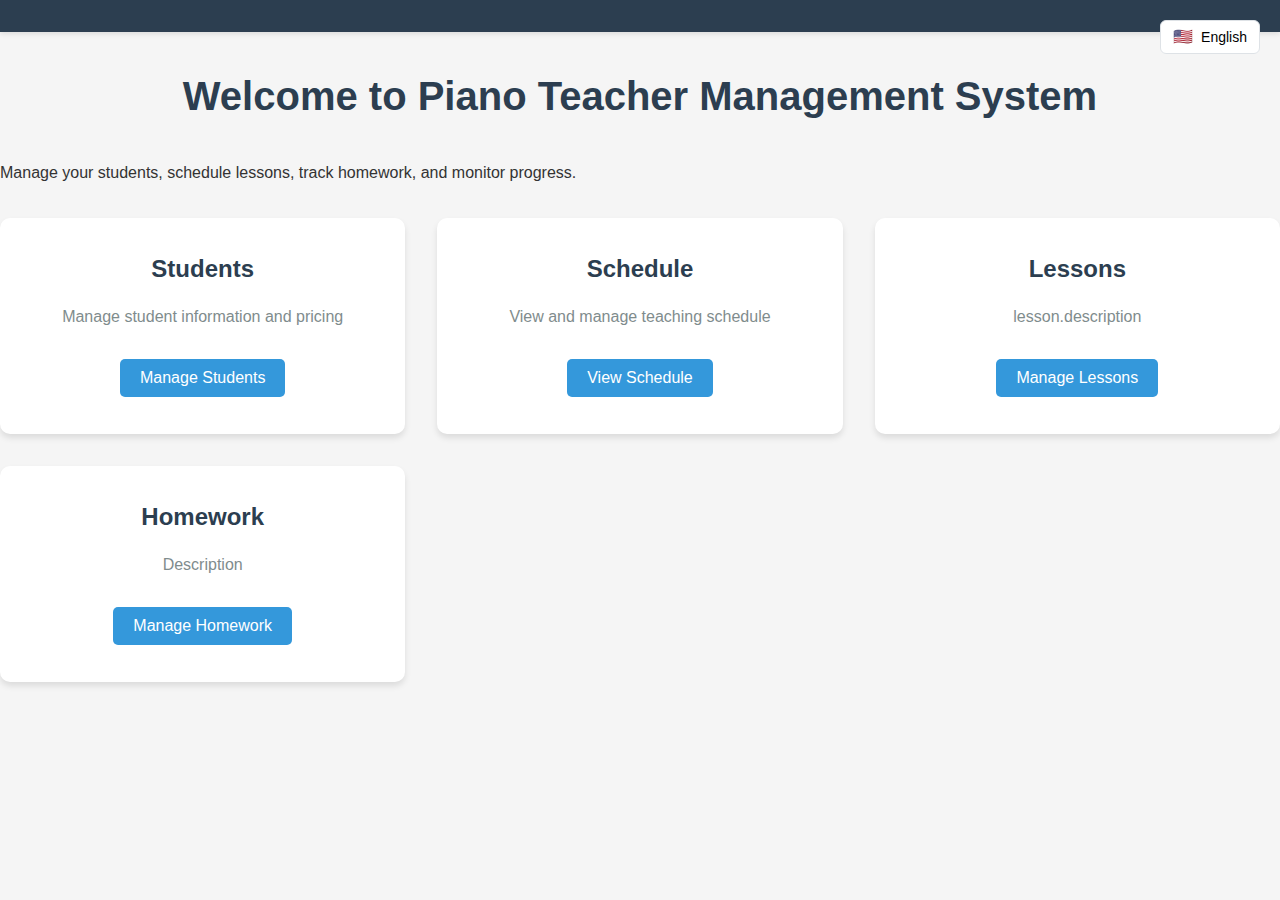
<file: frontend/src/pages/index.html>
<!DOCTYPE html>
<html lang="en">
<head>
    <meta charset="UTF-8">
    <meta name="viewport" content="width=device-width, initial-scale=1.0">
    <title data-i18n="app.title">Piano Teacher Management System</title>
    <link rel="stylesheet" href="../css/main.css">
    <link rel="stylesheet" href="../css/components.css">
    <link rel="stylesheet" href="../css/responsive.css">
    <style>
    /* Language Selector Styles */
    .language-selector {
        position: fixed;
        top: 20px;
        right: 20px;
        z-index: 1000;
    }

    .language-selector .dropdown {
        position: relative;
        display: inline-block;
    }

    .language-selector .dropdown-toggle {
        display: flex;
        align-items: center;
        gap: 8px;
        border: 1px solid #dee2e6;
        background: white;
        padding: 8px 12px;
        border-radius: 6px;
        cursor: pointer;
        transition: all 0.2s ease;
    }

    .language-selector .dropdown-toggle:hover {
        background: #f8f9fa;
        border-color: #adb5bd;
    }

    .language-flag {
        font-size: 16px;
        line-height: 1;
    }

    .language-text {
        font-size: 14px;
        font-weight: 500;
    }

    .language-selector .dropdown-menu {
        display: none;
        position: absolute;
        top: 100%;
        right: 0;
        min-width: 160px;
        border: 1px solid #dee2e6;
        border-radius: 8px;
        box-shadow: 0 4px 12px rgba(0, 0, 0, 0.1);
        background: white;
        margin-top: 4px;
    }

    .language-selector .dropdown-menu.show {
        display: block;
    }

    .language-selector .dropdown-item {
        display: flex;
        align-items: center;
        gap: 10px;
        padding: 10px 16px;
        transition: background-color 0.2s ease;
        cursor: pointer;
        text-decoration: none;
        color: inherit;
    }

    .language-selector .dropdown-item:hover {
        background-color: #f8f9fa;
    }

    .language-selector .dropdown-item.active {
        background-color: #e3f2fd;
        color: #1976d2;
        font-weight: 500;
    }

    .language-name {
        font-size: 14px;
    }
    </style>
</head>
<body>
    <header id="header"></header>
    
    <main>
        <div class="dashboard">
            <h1 data-i18n="app.welcome">Welcome to Piano Teacher Management System</h1>
            <p data-i18n="app.description">Manage your students, schedule lessons, track homework, and monitor progress.</p>
            
            <div class="dashboard-cards">
                <div class="card">
                    <h3 data-i18n="nav.students">Students</h3>
                    <p data-i18n="student.description">Manage student information and pricing</p>
                    <button onclick="location.href='/pages/students.html'" class="btn btn-primary" data-i18n="student.manage">Manage Students</button>
                </div>
                
                <div class="card">
                    <h3 data-i18n="nav.schedule">Schedule</h3>
                    <p data-i18n="schedule.description">View and manage teaching schedule</p>
                    <button onclick="location.href='/pages/schedule.html'" class="btn btn-primary" data-i18n="schedule.view">View Schedule</button>
                </div>
                
                <div class="card">
                    <h3 data-i18n="nav.lessons">Lessons</h3>
                    <p data-i18n="lesson.description">Track lesson history and performance</p>
                    <button onclick="location.href='/pages/lessons.html'" class="btn btn-primary" data-i18n="lesson.manage">Manage Lessons</button>
                </div>
                
                <div class="card">
                    <h3 data-i18n="nav.homework">Homework</h3>
                    <p data-i18n="homework.description">Assign and track homework assignments</p>
                    <button onclick="location.href='/pages/homework.html'" class="btn btn-primary" data-i18n="homework.manage">Manage Homework</button>
                </div>
            </div>
        </div>
    </main>
    
    <div id="language-selector">
        <!-- Language Selector Component -->
        <div class="language-selector">
            <div class="dropdown">
                <button class="dropdown-toggle" type="button" id="languageDropdown" onclick="toggleDropdown()">
                    <span class="language-flag" id="currentLanguageFlag">🇺🇸</span>
                    <span class="language-text" id="currentLanguageText">English</span>
                </button>
                <ul class="dropdown-menu" id="languageDropdownMenu">
                    <li>
                        <a class="dropdown-item language-option" href="#" data-lang="en" onclick="selectLanguage('en')">
                            <span class="language-flag">🇺🇸</span>
                            <span class="language-name">English</span>
                        </a>
                    </li>
                    <li>
                        <a class="dropdown-item language-option" href="#" data-lang="zh" onclick="selectLanguage('zh')">
                            <span class="language-flag">🇨🇳</span>
                            <span class="language-name">中文</span>
                        </a>
                    </li>
                </ul>
            </div>
        </div>
    </div>
    
    <script src="../js/main.js"></script>
    <script>
        // Language selector functionality - embedded directly
        console.log('Initializing language selector');
        
        // Dropdown toggle function
        function toggleDropdown() {
            const dropdownMenu = document.getElementById('languageDropdownMenu');
            dropdownMenu.classList.toggle('show');
            console.log('Dropdown toggled:', dropdownMenu.classList.contains('show'));
        }
        
        // Close dropdown when clicking outside
        document.addEventListener('click', function(event) {
            const dropdown = document.querySelector('.language-selector .dropdown');
            if (!dropdown.contains(event.target)) {
                const dropdownMenu = document.getElementById('languageDropdownMenu');
                dropdownMenu.classList.remove('show');
            }
        });
        
        const languageOptions = document.querySelectorAll('.language-option');
        const currentLanguageFlag = document.getElementById('currentLanguageFlag');
        const currentLanguageText = document.getElementById('currentLanguageText');
        
        console.log('Found language options:', languageOptions.length);
        console.log('Found flag element:', currentLanguageFlag);
        console.log('Found text element:', currentLanguageText);
        
        // Language configurations
        const languages = {
            en: {
                flag: '🇺🇸',
                name: 'English',
                direction: 'ltr'
            },
            zh: {
                flag: '🇨🇳',
                name: '中文',
                direction: 'ltr'
            }
        };
        
        // Get current language from localStorage or default to English
        let currentLanguage = localStorage.getItem('preferredLanguage') || 'en';
        console.log('Initial language from storage:', currentLanguage);
        
        // Update language selector display
        function updateLanguageSelector(lang) {
            const langConfig = languages[lang];
            if (langConfig) {
                currentLanguageFlag.textContent = langConfig.flag;
                currentLanguageText.textContent = langConfig.name;
                
                // Update active state
                languageOptions.forEach(option => {
                    option.classList.remove('active');
                    if (option.dataset.lang === lang) {
                        option.classList.add('active');
                    }
                });
                
                // Update document direction
                document.documentElement.dir = langConfig.direction;
                document.documentElement.lang = lang;
            }
        }
        
        // Handle language selection
        function selectLanguage(selectedLang) {
            console.log('Language selector clicked:', selectedLang);
            
            // Prevent default link behavior
            event.preventDefault();
            
            // Close dropdown
            const dropdownMenu = document.getElementById('languageDropdownMenu');
            dropdownMenu.classList.remove('show');
            
            // Save preference
            localStorage.setItem('preferredLanguage', selectedLang);
            
            // Update selector
            updateLanguageSelector(selectedLang);
            
            // Wait for language manager to be available, then call it
            const waitForLanguageManager = () => {
                return new Promise((resolve) => {
                    const checkManager = () => {
                        if (window.languageManager) {
                            resolve(window.languageManager);
                        } else {
                            setTimeout(checkManager, 100);
                        }
                    };
                    checkManager();
                });
            };
            
            waitForLanguageManager().then(languageManager => {
                console.log('Calling languageManager.setLanguage with:', selectedLang);
                return languageManager.setLanguage(selectedLang);
            }).then(() => {
                console.log('Language set successfully to:', selectedLang);
            }).catch(error => {
                console.error('Error setting language:', error);
            });
        }
        
        // Initialize selector
        updateLanguageSelector(currentLanguage);
        
        console.log('Language selector initialization completed');
    </script>
</body>
</html>
</file>
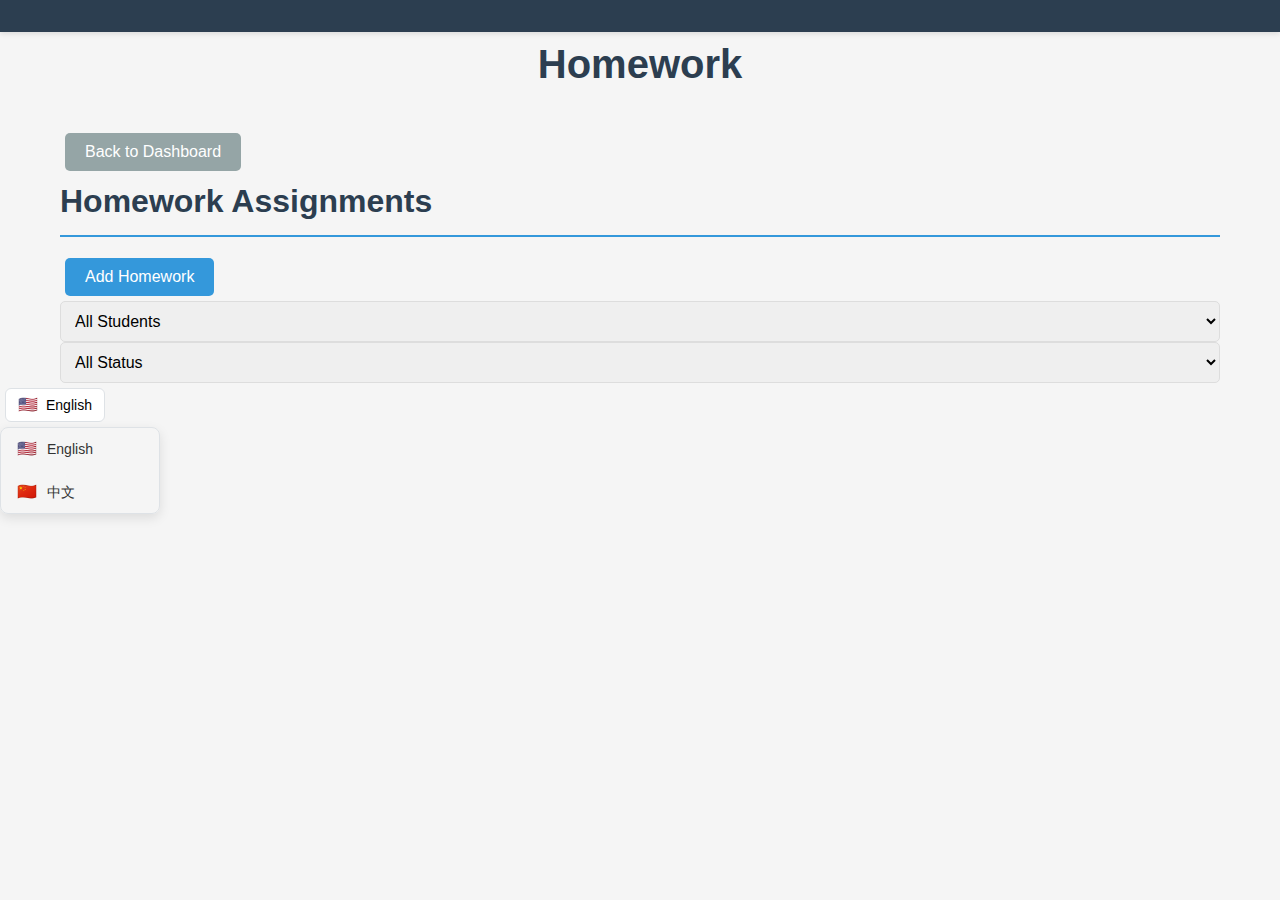
<file: frontend/src/pages/homework.html>
<!DOCTYPE html>
<html lang="en">
<head>
    <meta charset="UTF-8">
    <meta name="viewport" content="width=device-width, initial-scale=1.0">
    <title data-i18n="nav.homework">Homework - Piano Teacher Management System</title>
    <link rel="stylesheet" href="../css/main.css">
    <link rel="stylesheet" href="../css/components.css">
    <link rel="stylesheet" href="../css/responsive.css">
</head>
<body>
    <header id="header"></header>
    
    <main>
        <div class="container">
            <div class="page-header">
                <h1 data-i18n="nav.homework">Homework</h1>
                <button onclick="location.href='/'" class="btn btn-secondary" data-i18n="nav.back">Back to Dashboard</button>
            </div>
            
            <div class="homework-management">
                <div class="homework-list-header">
                    <h2 data-i18n="homework.list">Homework Assignments</h2>
                    <button class="btn btn-primary" onclick="showAddHomeworkModal()" data-i18n="homework.add">Add Homework</button>
                </div>
                
                <div class="filter-controls">
                    <select id="studentFilter">
                        <option value="">All Students</option>
                    </select>
                    <select id="statusFilter">
                        <option value="">All Status</option>
                        <option value="PENDING">Pending</option>
                        <option value="COMPLETED">Completed</option>
                    </select>
                </div>
                
                <div id="homeworkList" class="homework-list">
                    <!-- Homework will be loaded here via JavaScript -->
                </div>
            </div>
        </div>
    </main>
    
    <div id="language-selector"></div>
    
    <!-- Add Homework Modal -->
    <div id="addHomeworkModal" class="modal">
        <div class="modal-content">
            <div class="modal-header">
                <h3 data-i18n="homework.add">Add Homework</h3>
                <span class="close" onclick="hideAddHomeworkModal()">&times;</span>
            </div>
            <form id="addHomeworkForm">
                <div class="form-group">
                    <label for="homeworkStudent" data-i18n="student.name">Student</label>
                    <select id="homeworkStudent" required>
                        <option value="">Select a student</option>
                    </select>
                </div>
                <div class="form-group">
                    <label for="homeworkTitle" data-i18n="homework.title">Title</label>
                    <input type="text" id="homeworkTitle" required>
                </div>
                <div class="form-group">
                    <label for="homeworkDescription" data-i18n="homework.description">Description</label>
                    <textarea id="homeworkDescription" rows="4" required></textarea>
                </div>
                <div class="form-group">
                    <label for="homeworkDueDate" data-i18n="homework.dueDate">Due Date</label>
                    <input type="date" id="homeworkDueDate" required>
                </div>
                <div class="form-group">
                    <label for="homeworkDifficulty" data-i18n="homework.difficulty">Difficulty</label>
                    <select id="homeworkDifficulty" required>
                        <option value="1">Beginner</option>
                        <option value="2">Easy</option>
                        <option value="3">Medium</option>
                        <option value="4">Hard</option>
                        <option value="5">Advanced</option>
                    </select>
                </div>
                <div class="form-actions">
                    <button type="submit" class="btn btn-primary" data-i18n="btn.save">Save</button>
                    <button type="button" class="btn btn-secondary" onclick="hideAddHomeworkModal()" data-i18n="btn.cancel">Cancel</button>
                </div>
            </form>
        </div>
    </div>
    
    <script src="../js/main.js"></script>
    <script>
        // Load language selector component
        fetch('../components/language-selector.html')
            .then(response => response.text())
            .then(html => {
                document.getElementById('language-selector').innerHTML = html;
            })
            .catch(error => console.error('Error loading language selector:', error));
            
        // Homework management functions
        function showAddHomeworkModal() {
            document.getElementById('addHomeworkModal').style.display = 'block';
        }
        
        function hideAddHomeworkModal() {
            document.getElementById('addHomeworkModal').style.display = 'none';
            document.getElementById('addHomeworkForm').reset();
        }
        
        // Load students for dropdown
        async function loadStudents() {
            try {
                const students = await ApiHelper.get('/api/students');
                const studentSelect = document.getElementById('homeworkStudent');
                const filterSelect = document.getElementById('studentFilter');
                
                students.forEach(student => {
                    const option = new Option(student.name, student.id);
                    studentSelect.add(option.cloneNode(true));
                    filterSelect.add(option);
                });
            } catch (error) {
                console.error('Error loading students:', error);
            }
        }
        
        // Load homework
        async function loadHomework() {
            try {
                // Since homework is part of lesson content, we'll load it from there
                const homework = await ApiHelper.get('/api/lesson-content');
                displayHomework(homework.filter(item => item.contentType === 'HOMEWORK'));
            } catch (error) {
                console.error('Error loading homework:', error);
            }
        }
        
        function displayHomework(homework) {
            const homeworkList = document.getElementById('homeworkList');
            homeworkList.innerHTML = '';
            
            homework.forEach(item => {
                const homeworkCard = document.createElement('div');
                homeworkCard.className = 'homework-item';
                homeworkCard.innerHTML = `
                    <div class="homework-info">
                        <h3>${item.title}</h3>
                        <p><span data-i18n="student.name">Student</span>: ${item.studentName || 'N/A'}</p>
                        <p><span data-i18n="homework.description">Description</span>: ${item.description || 'N/A'}</p>
                        <p><span data-i18n="homework.dueDate">Due Date</span>: ${item.dueDate || 'N/A'}</p>
                        <p><span data-i18n="homework.difficulty">Difficulty</span>: ${item.difficultyLevel || 'N/A'}</p>
                    </div>
                    <div class="homework-status">
                        <span class="status-badge ${item.completed ? 'completed' : 'pending'}">
                            ${item.completed ? 'Completed' : 'Pending'}
                        </span>
                    </div>
                    <div class="homework-actions">
                        <button class="btn btn-sm btn-primary" onclick="editHomework(${item.id})" data-i18n="btn.edit">Edit</button>
                        <button class="btn btn-sm btn-success" onclick="toggleHomeworkStatus(${item.id})" data-i18n="homework.toggle">Toggle Status</button>
                        <button class="btn btn-sm btn-danger" onclick="deleteHomework(${item.id})" data-i18n="btn.delete">Delete</button>
                    </div>
                `;
                homeworkList.appendChild(homeworkCard);
            });
        }
        
        // Add homework form submission
        document.getElementById('addHomeworkForm').addEventListener('submit', async (e) => {
            e.preventDefault();
            
            const homeworkData = {
                studentId: parseInt(document.getElementById('homeworkStudent').value),
                title: document.getElementById('homeworkTitle').value,
                description: document.getElementById('homeworkDescription').value,
                contentType: 'HOMEWORK',
                difficultyLevel: parseInt(document.getElementById('homeworkDifficulty').value),
                estimatedDuration: 30, // Default 30 minutes
                dueDate: document.getElementById('homeworkDueDate').value,
                completed: false
            };
            
            try {
                await ApiHelper.post('/api/lesson-content', homeworkData);
                hideAddHomeworkModal();
                loadHomework();
            } catch (error) {
                console.error('Error adding homework:', error);
            }
        });
        
        // Toggle homework status
        async function toggleHomeworkStatus(id) {
            try {
                // Get current homework item
                const homework = await ApiHelper.get(`/api/lesson-content/${id}`);
                homework.completed = !homework.completed;
                homework.completionDate = homework.completed ? new Date().toISOString() : null;
                
                await ApiHelper.put(`/api/lesson-content/${id}`, homework);
                loadHomework();
            } catch (error) {
                console.error('Error toggling homework status:', error);
            }
        }
        
        // Filter functionality
        document.getElementById('studentFilter').addEventListener('change', filterHomework);
        document.getElementById('statusFilter').addEventListener('change', filterHomework);
        
        function filterHomework() {
            const studentFilter = document.getElementById('studentFilter').value;
            const statusFilter = document.getElementById('statusFilter').value;
            const homeworkCards = document.querySelectorAll('.homework-item');
            
            homeworkCards.forEach(card => {
                let show = true;
                
                if (studentFilter && !card.textContent.includes(studentFilter)) {
                    show = false;
                }
                
                if (statusFilter) {
                    const isCompleted = card.querySelector('.status-badge.completed');
                    if (statusFilter === 'COMPLETED' && !isCompleted) show = false;
                    if (statusFilter === 'PENDING' && isCompleted) show = false;
                }
                
                card.style.display = show ? 'block' : 'none';
            });
        }
        
        // Placeholder functions for edit and delete
        function editHomework(id) {
            console.log('Edit homework:', id);
            // TODO: Implement edit functionality
        }
        
        function deleteHomework(id) {
            if (confirm('Are you sure you want to delete this homework?')) {
                ApiHelper.delete(`/api/lesson-content/${id}`)
                    .then(() => loadHomework())
                    .catch(error => console.error('Error deleting homework:', error));
            }
        }
        
        // Load data on page load
        document.addEventListener('DOMContentLoaded', () => {
            loadStudents();
            loadHomework();
        });
    </script>
</body>
</html>
</file>
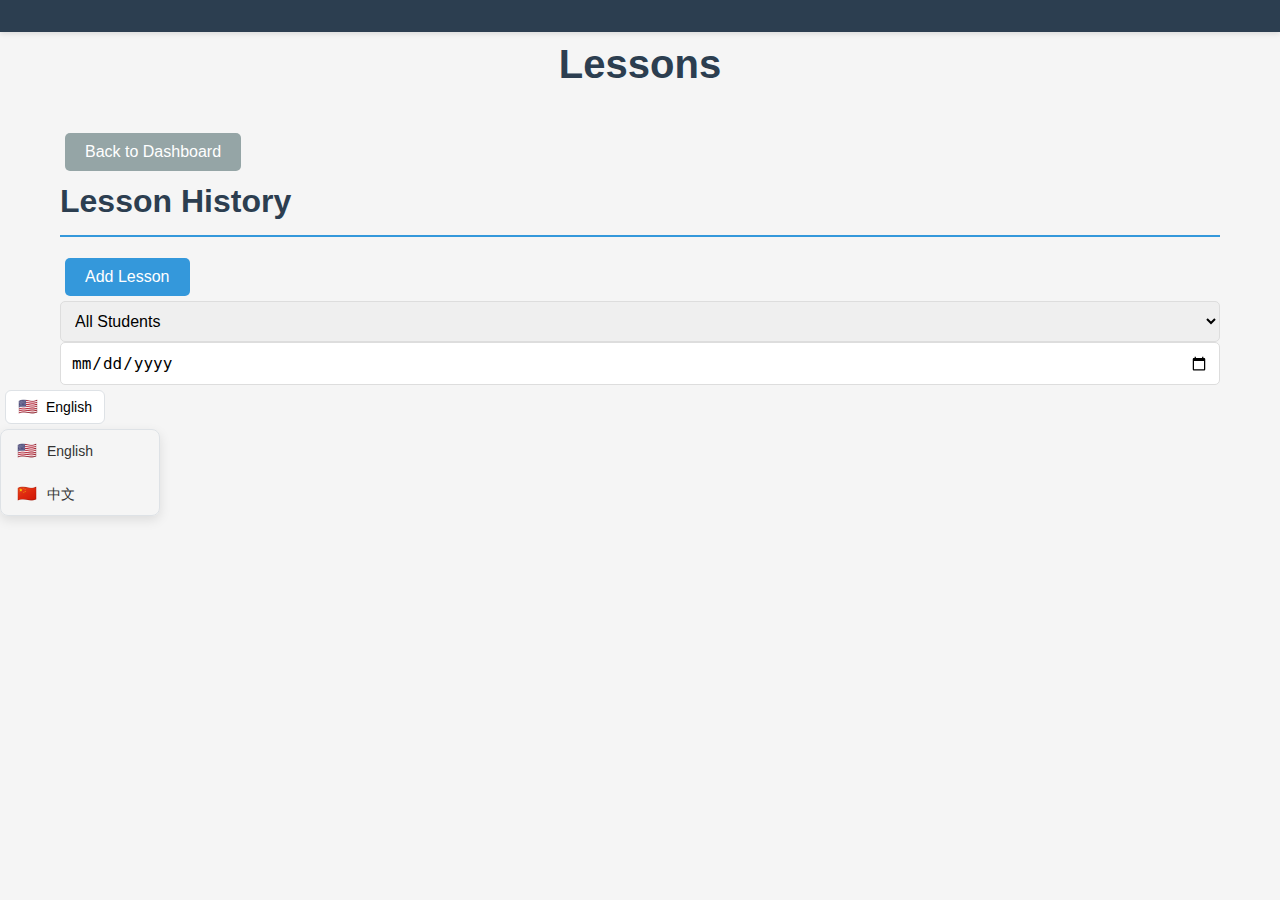
<file: frontend/src/pages/lessons.html>
<!DOCTYPE html>
<html lang="en">
<head>
    <meta charset="UTF-8">
    <meta name="viewport" content="width=device-width, initial-scale=1.0">
    <title data-i18n="nav.lessons">Lessons - Piano Teacher Management System</title>
    <link rel="stylesheet" href="../css/main.css">
    <link rel="stylesheet" href="../css/components.css">
    <link rel="stylesheet" href="../css/responsive.css">
</head>
<body>
    <header id="header"></header>
    
    <main>
        <div class="container">
            <div class="page-header">
                <h1 data-i18n="nav.lessons">Lessons</h1>
                <button onclick="location.href='/'" class="btn btn-secondary" data-i18n="nav.back">Back to Dashboard</button>
            </div>
            
            <div class="lesson-management">
                <div class="lesson-list-header">
                    <h2 data-i18n="lesson.list">Lesson History</h2>
                    <button class="btn btn-primary" onclick="showAddLessonModal()" data-i18n="lesson.add">Add Lesson</button>
                </div>
                
                <div class="filter-controls">
                    <select id="studentFilter">
                        <option value="">All Students</option>
                    </select>
                    <input type="date" id="dateFilter" placeholder="Filter by date">
                </div>
                
                <div id="lessonList" class="lesson-list">
                    <!-- Lessons will be loaded here via JavaScript -->
                </div>
            </div>
        </div>
    </main>
    
    <div id="language-selector"></div>
    
    <!-- Add Lesson Modal -->
    <div id="addLessonModal" class="modal">
        <div class="modal-content">
            <div class="modal-header">
                <h3 data-i18n="lesson.add">Add Lesson</h3>
                <span class="close" onclick="hideAddLessonModal()">&times;</span>
            </div>
            <form id="addLessonForm">
                <div class="form-group">
                    <label for="lessonStudent" data-i18n="student.name">Student</label>
                    <select id="lessonStudent" required>
                        <option value="">Select a student</option>
                    </select>
                </div>
                <div class="form-group">
                    <label for="lessonDate" data-i18n="lesson.date">Date</label>
                    <input type="datetime-local" id="lessonDate" required>
                </div>
                <div class="form-group">
                    <label for="lessonDuration" data-i18n="lesson.duration">Duration (minutes)</label>
                    <input type="number" id="lessonDuration" required min="15" max="180" value="60">
                </div>
                <div class="form-group">
                    <label for="lessonNotes" data-i18n="lesson.notes">Notes</label>
                    <textarea id="lessonNotes" rows="4"></textarea>
                </div>
                <div class="form-actions">
                    <button type="submit" class="btn btn-primary" data-i18n="btn.save">Save</button>
                    <button type="button" class="btn btn-secondary" onclick="hideAddLessonModal()" data-i18n="btn.cancel">Cancel</button>
                </div>
            </form>
        </div>
    </div>
    
    <script src="../js/main.js"></script>
    <script>
        // Load language selector component
        fetch('../components/language-selector.html')
            .then(response => response.text())
            .then(html => {
                document.getElementById('language-selector').innerHTML = html;
            })
            .catch(error => console.error('Error loading language selector:', error));
            
        // Lesson management functions
        function showAddLessonModal() {
            document.getElementById('addLessonModal').style.display = 'block';
        }
        
        function hideAddLessonModal() {
            document.getElementById('addLessonModal').style.display = 'none';
            document.getElementById('addLessonForm').reset();
        }
        
        // Load students for dropdown
        async function loadStudents() {
            try {
                const students = await ApiHelper.get('/api/students');
                const studentSelect = document.getElementById('lessonStudent');
                const filterSelect = document.getElementById('studentFilter');
                
                students.forEach(student => {
                    const option = new Option(student.name, student.id);
                    studentSelect.add(option.cloneNode(true));
                    filterSelect.add(option);
                });
            } catch (error) {
                console.error('Error loading students:', error);
            }
        }
        
        // Load lessons
        async function loadLessons() {
            try {
                const lessons = await ApiHelper.get('/api/lesson-content');
                displayLessons(lessons);
            } catch (error) {
                console.error('Error loading lessons:', error);
            }
        }
        
        function displayLessons(lessons) {
            const lessonList = document.getElementById('lessonList');
            lessonList.innerHTML = '';
            
            lessons.forEach(lesson => {
                const lessonCard = document.createElement('div');
                lessonCard.className = 'lesson-card';
                lessonCard.innerHTML = `
                    <div class="lesson-info">
                        <h3>${lesson.title}</h3>
                        <p><span data-i18n="student.name">Student</span>: ${lesson.studentName || 'N/A'}</p>
                        <p><span data-i18n="lesson.date">Date</span>: ${lesson.completionDate || 'N/A'}</p>
                        <p><span data-i18n="lesson.duration">Duration</span>: ${lesson.estimatedDuration || 'N/A'} minutes</p>
                        <p><span data-i18n="lesson.difficulty">Difficulty</span>: ${lesson.difficultyLevel || 'N/A'}</p>
                        <p><span data-i18n="lesson.notes">Notes</span>: ${lesson.notes || 'N/A'}</p>
                    </div>
                    <div class="lesson-actions">
                        <button class="btn btn-sm btn-primary" onclick="editLesson(${lesson.id})" data-i18n="btn.edit">Edit</button>
                        <button class="btn btn-sm btn-danger" onclick="deleteLesson(${lesson.id})" data-i18n="btn.delete">Delete</button>
                    </div>
                `;
                lessonList.appendChild(lessonCard);
            });
        }
        
        // Add lesson form submission
        document.getElementById('addLessonForm').addEventListener('submit', async (e) => {
            e.preventDefault();
            
            const lessonData = {
                studentId: parseInt(document.getElementById('lessonStudent').value),
                title: 'Lesson',
                description: 'Piano lesson',
                contentType: 'LESSON',
                difficultyLevel: 1,
                estimatedDuration: parseInt(document.getElementById('lessonDuration').value),
                notes: document.getElementById('lessonNotes').value,
                completed: true,
                completionDate: document.getElementById('lessonDate').value
            };
            
            try {
                await ApiHelper.post('/api/lesson-content', lessonData);
                hideAddLessonModal();
                loadLessons();
            } catch (error) {
                console.error('Error adding lesson:', error);
            }
        });
        
        // Filter functionality
        document.getElementById('studentFilter').addEventListener('change', filterLessons);
        document.getElementById('dateFilter').addEventListener('change', filterLessons);
        
        function filterLessons() {
            const studentFilter = document.getElementById('studentFilter').value;
            const dateFilter = document.getElementById('dateFilter').value;
            const lessonCards = document.querySelectorAll('.lesson-card');
            
            lessonCards.forEach(card => {
                let show = true;
                
                if (studentFilter && !card.textContent.includes(studentFilter)) {
                    show = false;
                }
                
                if (dateFilter && !card.textContent.includes(dateFilter)) {
                    show = false;
                }
                
                card.style.display = show ? 'block' : 'none';
            });
        }
        
        // Load data on page load
        document.addEventListener('DOMContentLoaded', () => {
            loadStudents();
            loadLessons();
        });
    </script>
</body>
</html>
</file>
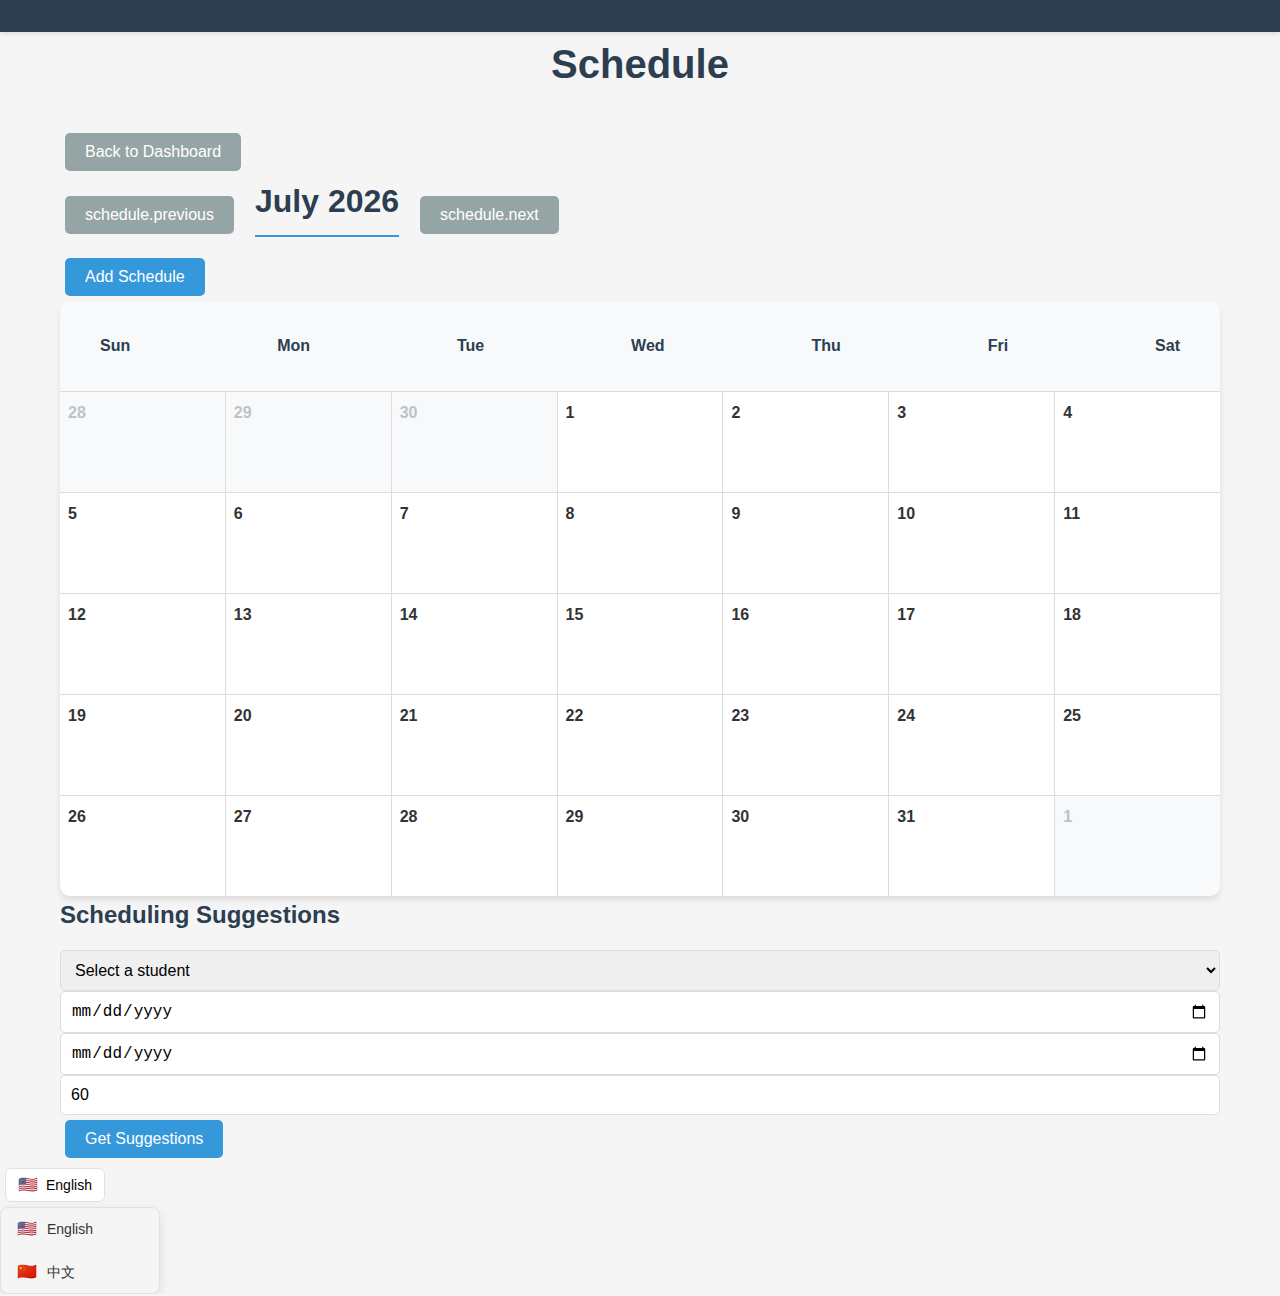
<file: frontend/src/pages/schedule.html>
<!DOCTYPE html>
<html lang="en">
<head>
    <meta charset="UTF-8">
    <meta name="viewport" content="width=device-width, initial-scale=1.0">
    <title data-i18n="nav.schedule">Schedule - Piano Teacher Management System</title>
    <link rel="stylesheet" href="../css/main.css">
    <link rel="stylesheet" href="../css/components.css">
    <link rel="stylesheet" href="../css/responsive.css">
</head>
<body>
    <header id="header"></header>
    
    <main>
        <div class="container">
            <div class="page-header">
                <h1 data-i18n="nav.schedule">Schedule</h1>
                <button onclick="location.href='/'" class="btn btn-secondary" data-i18n="nav.back">Back to Dashboard</button>
            </div>
            
            <div class="schedule-management">
                <div class="schedule-controls">
                    <div class="calendar-nav">
                        <button class="btn btn-secondary" onclick="previousMonth()" data-i18n="schedule.previous">Previous</button>
                        <h2 id="currentMonth">January 2026</h2>
                        <button class="btn btn-secondary" onclick="nextMonth()" data-i18n="schedule.next">Next</button>
                    </div>
                    <button class="btn btn-primary" onclick="showAddScheduleModal()" data-i18n="schedule.add">Add Schedule</button>
                </div>
                
                <div class="calendar-container">
                    <div class="calendar-header">
                        <div class="calendar-day-header" data-i18n="calendar.sun">Sun</div>
                        <div class="calendar-day-header" data-i18n="calendar.mon">Mon</div>
                        <div class="calendar-day-header" data-i18n="calendar.tue">Tue</div>
                        <div class="calendar-day-header" data-i18n="calendar.wed">Wed</div>
                        <div class="calendar-day-header" data-i18n="calendar.thu">Thu</div>
                        <div class="calendar-day-header" data-i18n="calendar.fri">Fri</div>
                        <div class="calendar-day-header" data-i18n="calendar.sat">Sat</div>
                    </div>
                    <div id="calendarGrid" class="calendar-grid">
                        <!-- Calendar days will be generated here -->
                    </div>
                </div>
                
                <div class="schedule-suggestions">
                    <h3 data-i18n="schedule.suggestions">Scheduling Suggestions</h3>
                    <div class="suggestion-controls">
                        <select id="suggestionStudent">
                            <option value="">Select a student</option>
                        </select>
                        <input type="date" id="suggestionStartDate" placeholder="Start date">
                        <input type="date" id="suggestionEndDate" placeholder="End date">
                        <input type="number" id="suggestionDuration" placeholder="Duration (min)" min="15" max="180" value="60">
                        <button class="btn btn-primary" onclick="getSuggestions()" data-i18n="schedule.suggestions.get">Get Suggestions</button>
                    </div>
                    <div id="suggestionsList" class="suggestions-list">
                        <!-- Suggestions will be displayed here -->
                    </div>
                </div>
            </div>
        </div>
    </main>
    
    <div id="language-selector"></div>
    
    <!-- Add Schedule Modal -->
    <div id="addScheduleModal" class="modal">
        <div class="modal-content">
            <div class="modal-header">
                <h3 data-i18n="schedule.add">Add Schedule</h3>
                <span class="close" onclick="hideAddScheduleModal()">&times;</span>
            </div>
            <form id="addScheduleForm">
                <div class="form-group">
                    <label for="scheduleStudent" data-i18n="student.name">Student</label>
                    <select id="scheduleStudent" required>
                        <option value="">Select a student</option>
                    </select>
                </div>
                <div class="form-group">
                    <label for="scheduleStartTime" data-i18n="schedule.startTime">Start Time</label>
                    <input type="datetime-local" id="scheduleStartTime" required>
                </div>
                <div class="form-group">
                    <label for="scheduleEndTime" data-i18n="schedule.endTime">End Time</label>
                    <input type="datetime-local" id="scheduleEndTime" required>
                </div>
                <div class="form-group">
                    <label for="scheduleLocation" data-i18n="schedule.location">Location</label>
                    <input type="text" id="scheduleLocation" required>
                </div>
                <div class="form-group">
                    <label for="scheduleNotes" data-i18n="schedule.notes">Notes</label>
                    <textarea id="scheduleNotes" rows="4"></textarea>
                </div>
                <div class="form-actions">
                    <button type="submit" class="btn btn-primary" data-i18n="btn.save">Save</button>
                    <button type="button" class="btn btn-secondary" onclick="hideAddScheduleModal()" data-i18n="btn.cancel">Cancel</button>
                </div>
            </form>
        </div>
    </div>
    
    <script src="../js/main.js"></script>
    <script>
        // Load language selector component
        fetch('../components/language-selector.html')
            .then(response => response.text())
            .then(html => {
                document.getElementById('language-selector').innerHTML = html;
            })
            .catch(error => console.error('Error loading language selector:', error));
            
        // Calendar state
        let currentDate = new Date();
        let schedules = [];
        
        // Schedule management functions
        function showAddScheduleModal() {
            document.getElementById('addScheduleModal').style.display = 'block';
        }
        
        function hideAddScheduleModal() {
            document.getElementById('addScheduleModal').style.display = 'none';
            document.getElementById('addScheduleForm').reset();
        }
        
        // Calendar functions
        function previousMonth() {
            currentDate.setMonth(currentDate.getMonth() - 1);
            renderCalendar();
        }
        
        function nextMonth() {
            currentDate.setMonth(currentDate.getMonth() + 1);
            renderCalendar();
        }
        
        function renderCalendar() {
            const year = currentDate.getFullYear();
            const month = currentDate.getMonth();
            const firstDay = new Date(year, month, 1);
            const lastDay = new Date(year, month + 1, 0);
            const prevLastDay = new Date(year, month, 0);
            
            // Update month display
            document.getElementById('currentMonth').textContent = 
                firstDay.toLocaleDateString('en-US', { month: 'long', year: 'numeric' });
            
            const calendarGrid = document.getElementById('calendarGrid');
            calendarGrid.innerHTML = '';
            
            // Previous month days
            const startDay = firstDay.getDay();
            for (let i = startDay - 1; i >= 0; i--) {
                const day = prevLastDay.getDate() - i;
                const dayElement = createDayElement(day, 'other-month');
                calendarGrid.appendChild(dayElement);
            }
            
            // Current month days
            for (let day = 1; day <= lastDay.getDate(); day++) {
                const dayElement = createDayElement(day, 'current-month');
                const dateStr = `${year}-${String(month + 1).padStart(2, '0')}-${String(day).padStart(2, '0')}`;
                dayElement.dataset.date = dateStr;
                
                // Add schedules for this day
                const daySchedules = schedules.filter(schedule => 
                    schedule.startTime.startsWith(dateStr)
                );
                
                daySchedules.forEach(schedule => {
                    const lessonElement = document.createElement('div');
                    lessonElement.className = 'calendar-lesson';
                    lessonElement.textContent = schedule.studentName || 'Lesson';
                    dayElement.appendChild(lessonElement);
                });
                
                calendarGrid.appendChild(dayElement);
            }
            
            // Next month days
            const endDay = lastDay.getDay();
            for (let day = 1; day < 7 - endDay; day++) {
                const dayElement = createDayElement(day, 'other-month');
                calendarGrid.appendChild(dayElement);
            }
        }
        
        function createDayElement(day, monthClass) {
            const dayElement = document.createElement('div');
            dayElement.className = `calendar-day ${monthClass}`;
            const dayNumber = document.createElement('div');
            dayNumber.className = 'calendar-day-number';
            dayNumber.textContent = day;
            dayElement.appendChild(dayNumber);
            return dayElement;
        }
        
        // Load students for dropdowns
        async function loadStudents() {
            try {
                const students = await ApiHelper.get('/api/students');
                const scheduleSelect = document.getElementById('scheduleStudent');
                const suggestionSelect = document.getElementById('suggestionStudent');
                
                students.forEach(student => {
                    const option = new Option(student.name, student.id);
                    scheduleSelect.add(option.cloneNode(true));
                    suggestionSelect.add(option);
                });
            } catch (error) {
                console.error('Error loading students:', error);
            }
        }
        
        // Load schedules
        async function loadSchedules() {
            try {
                schedules = await ApiHelper.get('/api/schedules');
                renderCalendar();
            } catch (error) {
                console.error('Error loading schedules:', error);
            }
        }
        
        // Add schedule form submission
        document.getElementById('addScheduleForm').addEventListener('submit', async (e) => {
            e.preventDefault();
            
            const scheduleData = {
                studentId: parseInt(document.getElementById('scheduleStudent').value),
                startTime: document.getElementById('scheduleStartTime').value,
                endTime: document.getElementById('scheduleEndTime').value,
                location: document.getElementById('scheduleLocation').value,
                notes: document.getElementById('scheduleNotes').value
            };
            
            try {
                await ApiHelper.post('/api/schedules', scheduleData);
                hideAddScheduleModal();
                loadSchedules();
            } catch (error) {
                console.error('Error adding schedule:', error);
            }
        });
        
        // Get scheduling suggestions
        async function getSuggestions() {
            const studentId = document.getElementById('suggestionStudent').value;
            const startDate = document.getElementById('suggestionStartDate').value;
            const endDate = document.getElementById('suggestionEndDate').value;
            const duration = document.getElementById('suggestionDuration').value;
            
            if (!studentId || !startDate || !endDate || !duration) {
                alert('Please fill in all suggestion fields');
                return;
            }
            
            try {
                const suggestions = await ApiHelper.get(`/api/schedules/suggestions?studentId=${studentId}&startDate=${startDate}&endDate=${endDate}&duration=${duration}`);
                displaySuggestions(suggestions);
            } catch (error) {
                console.error('Error getting suggestions:', error);
            }
        }
        
        function displaySuggestions(suggestions) {
            const suggestionsList = document.getElementById('suggestionsList');
            suggestionsList.innerHTML = '';
            
            suggestions.forEach(suggestion => {
                const suggestionCard = document.createElement('div');
                suggestionCard.className = 'suggestion-card';
                suggestionCard.innerHTML = `
                    <div class="suggestion-time">
                        <strong>${suggestion.startTime} - ${suggestion.endTime}</strong>
                    </div>
                    <div class="suggestion-details">
                        <p>Duration: ${suggestion.duration} minutes</p>
                        <p>Availability: ${suggestion.availability}</p>
                    </div>
                    <button class="btn btn-sm btn-primary" onclick="acceptSuggestion(${JSON.stringify(suggestion).replace(/"/g, '&quot;')})">Accept</button>
                `;
                suggestionsList.appendChild(suggestionCard);
            });
        }
        
        function acceptSuggestion(suggestion) {
            document.getElementById('scheduleStartTime').value = suggestion.startTime;
            document.getElementById('scheduleEndTime').value = suggestion.endTime;
            showAddScheduleModal();
        }
        
        // Load data on page load
        document.addEventListener('DOMContentLoaded', () => {
            loadStudents();
            loadSchedules();
            renderCalendar();
        });
    </script>
</body>
</html>
</file>
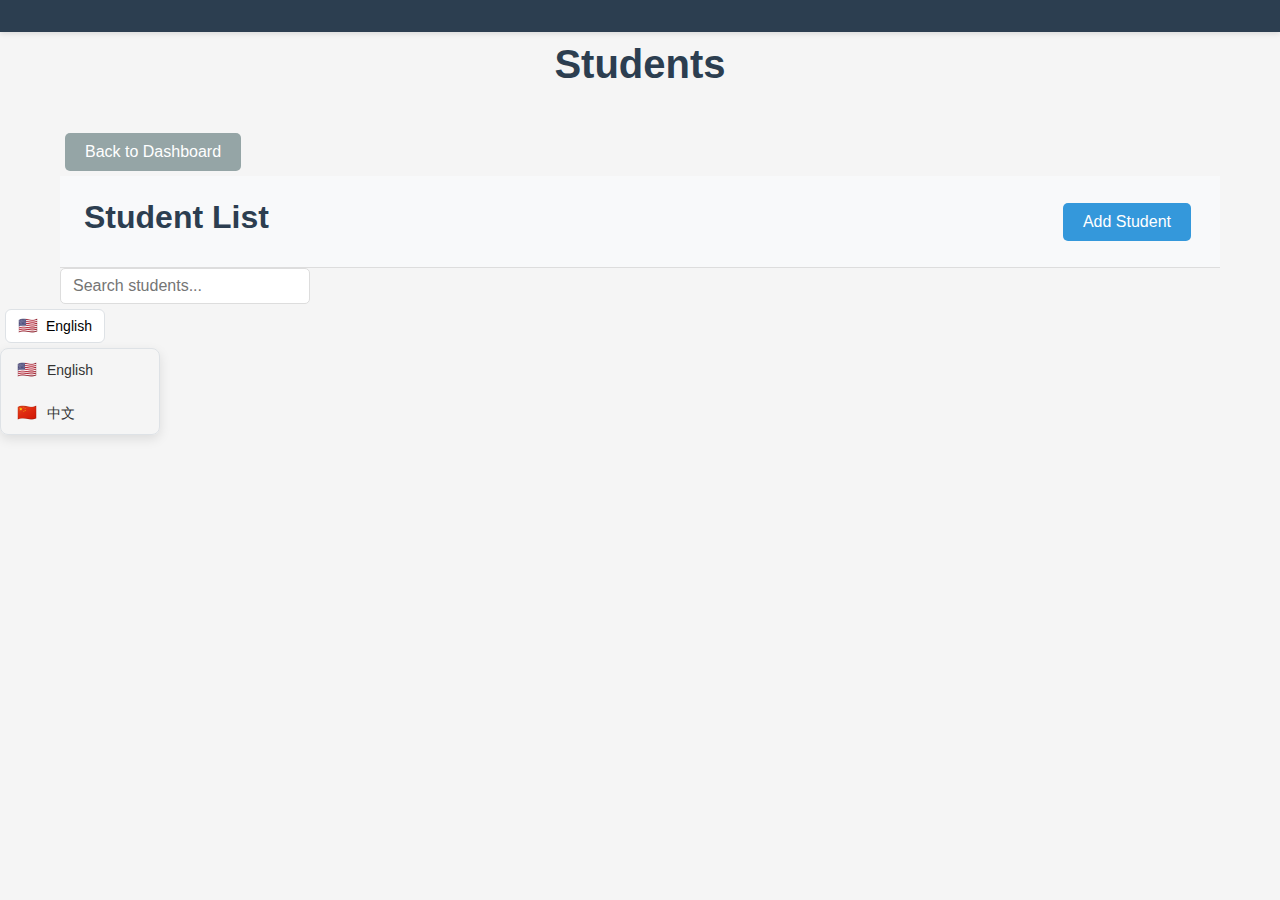
<file: frontend/src/pages/students.html>
<!DOCTYPE html>
<html lang="en">
<head>
    <meta charset="UTF-8">
    <meta name="viewport" content="width=device-width, initial-scale=1.0">
    <title data-i18n="nav.students">Students - Piano Teacher Management System</title>
    <link rel="stylesheet" href="../css/main.css">
    <link rel="stylesheet" href="../css/components.css">
    <link rel="stylesheet" href="../css/responsive.css">
</head>
<body>
    <header id="header"></header>
    
    <main>
        <div class="container">
            <div class="page-header">
                <h1 data-i18n="nav.students">Students</h1>
                <button onclick="location.href='/'" class="btn btn-secondary" data-i18n="nav.back">Back to Dashboard</button>
            </div>
            
            <div class="student-management">
                <div class="student-list-header">
                    <h2 data-i18n="student.list">Student List</h2>
                    <button class="btn btn-primary" onclick="showAddStudentModal()" data-i18n="student.add">Add Student</button>
                </div>
                
                <div class="search-box">
                    <input type="text" id="studentSearch" placeholder="Search students..." data-i18n-placeholder="student.search">
                </div>
                
                <div id="studentList" class="student-list">
                    <!-- Students will be loaded here via JavaScript -->
                </div>
            </div>
        </div>
    </main>
    
    <div id="language-selector"></div>
    
    <!-- Add Student Modal -->
    <div id="addStudentModal" class="modal">
        <div class="modal-content">
            <div class="modal-header">
                <h3 data-i18n="student.add">Add Student</h3>
                <span class="close" onclick="hideAddStudentModal()">&times;</span>
            </div>
            <form id="addStudentForm">
                <div class="form-group">
                    <label for="studentName" data-i18n="student.name">Name</label>
                    <input type="text" id="studentName" required>
                </div>
                <div class="form-group">
                    <label for="studentAge" data-i18n="student.age">Age</label>
                    <input type="number" id="studentAge" required min="5" max="100">
                </div>
                <div class="form-group">
                    <label for="studentEmail" data-i18n="student.email">Email</label>
                    <input type="email" id="studentEmail">
                </div>
                <div class="form-group">
                    <label for="studentPhone" data-i18n="student.phone">Phone</label>
                    <input type="tel" id="studentPhone">
                </div>
                <div class="form-group">
                    <label for="studentGrade" data-i18n="student.grade">Grade</label>
                    <input type="text" id="studentGrade">
                </div>
                <div class="form-actions">
                    <button type="submit" class="btn btn-primary" data-i18n="btn.save">Save</button>
                    <button type="button" class="btn btn-secondary" onclick="hideAddStudentModal()" data-i18n="btn.cancel">Cancel</button>
                </div>
            </form>
        </div>
    </div>
    
    <script src="../js/main.js"></script>
    <script>
        // Load language selector component
        fetch('../components/language-selector.html')
            .then(response => response.text())
            .then(html => {
                document.getElementById('language-selector').innerHTML = html;
            })
            .catch(error => console.error('Error loading language selector:', error));
            
        // Student management functions
        function showAddStudentModal() {
            document.getElementById('addStudentModal').style.display = 'block';
        }
        
        function hideAddStudentModal() {
            document.getElementById('addStudentModal').style.display = 'none';
            document.getElementById('addStudentForm').reset();
        }
        
        // Load students
        async function loadStudents() {
            try {
                const students = await ApiHelper.get('/api/students');
                displayStudents(students);
            } catch (error) {
                console.error('Error loading students:', error);
            }
        }
        
        function displayStudents(students) {
            const studentList = document.getElementById('studentList');
            studentList.innerHTML = '';
            
            students.forEach(student => {
                const studentCard = document.createElement('div');
                studentCard.className = 'student-card';
                studentCard.innerHTML = `
                    <div class="student-info">
                        <h3>${student.name}</h3>
                        <p><span data-i18n="student.age">Age</span>: ${student.age}</p>
                        <p><span data-i18n="student.email">Email</span>: ${student.email || 'N/A'}</p>
                        <p><span data-i18n="student.phone">Phone</span>: ${student.phone || 'N/A'}</p>
                        <p><span data-i18n="student.grade">Grade</span>: ${student.grade || 'N/A'}</p>
                    </div>
                    <div class="student-actions">
                        <button class="btn btn-sm btn-primary" onclick="editStudent(${student.id})" data-i18n="btn.edit">Edit</button>
                        <button class="btn btn-sm btn-danger" onclick="deleteStudent(${student.id})" data-i18n="btn.delete">Delete</button>
                    </div>
                `;
                studentList.appendChild(studentCard);
            });
        }
        
        // Add student form submission
        document.getElementById('addStudentForm').addEventListener('submit', async (e) => {
            e.preventDefault();
            
            const studentData = {
                name: document.getElementById('studentName').value,
                age: parseInt(document.getElementById('studentAge').value),
                email: document.getElementById('studentEmail').value,
                phone: document.getElementById('studentPhone').value,
                grade: document.getElementById('studentGrade').value
            };
            
            try {
                await ApiHelper.post('/api/students', studentData);
                hideAddStudentModal();
                loadStudents();
            } catch (error) {
                console.error('Error adding student:', error);
            }
        });
        
        // Search functionality
        document.getElementById('studentSearch').addEventListener('input', (e) => {
            const searchTerm = e.target.value.toLowerCase();
            const studentCards = document.querySelectorAll('.student-card');
            
            studentCards.forEach(card => {
                const text = card.textContent.toLowerCase();
                card.style.display = text.includes(searchTerm) ? 'block' : 'none';
            });
        });
        
        // Load students on page load
        document.addEventListener('DOMContentLoaded', loadStudents);
    </script>
</body>
</html>
</file>
<file: frontend/src/css/main.css>
/* Base Styles */
* {
    margin: 0;
    padding: 0;
    box-sizing: border-box;
}

body {
    font-family: 'Segoe UI', Tahoma, Geneva, Verdana, sans-serif;
    line-height: 1.6;
    color: #333;
    background-color: #f5f5f5;
}

/* Chinese Language Support */
body.lang-zh {
    font-family: "PingFang SC", "Hiragino Sans GB", "Microsoft YaHei", "WenQuanYi Micro Hei", "SimHei", "SimSun", sans-serif;
    line-height: 1.8; /* Slightly increased line height for Chinese characters */
}

/* Chinese character specific styling */
.lang-zh {
    /* Better Chinese character rendering */
    text-rendering: optimizeLegibility;
    -webkit-font-smoothing: antialiased;
    -moz-osx-font-smoothing: grayscale;
}

/* Chinese typography adjustments */
.lang-zh h1, .lang-zh h2, .lang-zh h3, .lang-zh h4, .lang-zh h5, .lang-zh h6 {
    font-weight: 600; /* Slightly bolder for Chinese characters */
    letter-spacing: 0.05em; /* Slight letter spacing for readability */
}

.lang-zh p, .lang-zh .form-control, .lang-zh .form-select {
    letter-spacing: 0.02em;
}

/* Form elements for Chinese input */
.lang-zh input, .lang-zh textarea, .lang-zh select {
    font-family: "PingFang SC", "Hiragino Sans GB", "Microsoft YaHei", "WenQuanYi Micro Hei", "SimHei", "SimSun", sans-serif;
    font-size: 16px; /* Prevent iOS zoom on focus */
}

/* Chinese button text */
.lang-zh .btn {
    font-family: "PingFang SC", "Hiragino Sans GB", "Microsoft YaHei", "WenQuanYi Micro Hei", "SimHei", "SimSun", sans-serif;
    font-weight: 500;
}

/* Container */
.container {
    max-width: 1200px;
    margin: 0 auto;
    padding: 0 20px;
}

/* Typography */
h1, h2, h3, h4, h5, h6 {
    margin-bottom: 1rem;
    color: #2c3e50;
}

h1 {
    font-size: 2.5rem;
    text-align: center;
    margin-bottom: 2rem;
}

h2 {
    font-size: 2rem;
    border-bottom: 2px solid #3498db;
    padding-bottom: 0.5rem;
}

h3 {
    font-size: 1.5rem;
}

p {
    margin-bottom: 1rem;
}

/* Links */
a {
    color: #3498db;
    text-decoration: none;
    transition: color 0.3s ease;
}

a:hover {
    color: #2980b9;
    text-decoration: underline;
}

/* Buttons */
.btn {
    display: inline-block;
    padding: 10px 20px;
    border: none;
    border-radius: 5px;
    cursor: pointer;
    font-size: 1rem;
    text-decoration: none;
    transition: all 0.3s ease;
    margin: 5px;
}

.btn-primary {
    background-color: #3498db;
    color: white;
}

.btn-primary:hover {
    background-color: #2980b9;
}

.btn-secondary {
    background-color: #95a5a6;
    color: white;
}

.btn-secondary:hover {
    background-color: #7f8c8d;
}

.btn-danger {
    background-color: #e74c3c;
    color: white;
}

.btn-danger:hover {
    background-color: #c0392b;
}

.btn-success {
    background-color: #27ae60;
    color: white;
}

.btn-success:hover {
    background-color: #229954;
}

/* Forms */
.form-group {
    margin-bottom: 1rem;
}

label {
    display: block;
    margin-bottom: 0.5rem;
    font-weight: bold;
}

input[type="text"],
input[type="email"],
input[type="number"],
input[type="date"],
input[type="time"],
input[type="datetime-local"],
select,
textarea {
    width: 100%;
    padding: 10px;
    border: 1px solid #ddd;
    border-radius: 5px;
    font-size: 1rem;
    transition: border-color 0.3s ease;
}

input:focus,
select:focus,
textarea:focus {
    outline: none;
    border-color: #3498db;
    box-shadow: 0 0 5px rgba(52, 152, 219, 0.3);
}

textarea {
    resize: vertical;
    min-height: 100px;
}

/* Tables */
.table {
    width: 100%;
    border-collapse: collapse;
    margin-bottom: 2rem;
}

.table th,
.table td {
    padding: 12px;
    text-align: left;
    border-bottom: 1px solid #ddd;
}

.table th {
    background-color: #f8f9fa;
    font-weight: bold;
    color: #2c3e50;
}

.table tbody tr:hover {
    background-color: #f8f9fa;
}

/* Dashboard */
.dashboard {
    padding: 2rem 0;
}

.dashboard-cards {
    display: grid;
    grid-template-columns: repeat(auto-fit, minmax(300px, 1fr));
    gap: 2rem;
    margin-top: 2rem;
}

.card {
    background: white;
    padding: 2rem;
    border-radius: 10px;
    box-shadow: 0 4px 6px rgba(0, 0, 0, 0.1);
    text-align: center;
    transition: transform 0.3s ease, box-shadow 0.3s ease;
}

.card:hover {
    transform: translateY(-5px);
    box-shadow: 0 8px 15px rgba(0, 0, 0, 0.2);
}

.card h3 {
    color: #2c3e50;
    margin-bottom: 1rem;
}

.card p {
    color: #7f8c8d;
    margin-bottom: 1.5rem;
}

/* Alerts */
.alert {
    padding: 15px;
    margin-bottom: 1rem;
    border-radius: 5px;
}

.alert-success {
    background-color: #d4edda;
    color: #155724;
    border: 1px solid #c3e6cb;
}

.alert-error {
    background-color: #f8d7da;
    color: #721c24;
    border: 1px solid #f5c6cb;
}

.alert-warning {
    background-color: #fff3cd;
    color: #856404;
    border: 1px solid #ffeaa7;
}

.alert-info {
    background-color: #d1ecf1;
    color: #0c5460;
    border: 1px solid #bee5eb;
}

/* Loading */
.loading {
    text-align: center;
    padding: 2rem;
}

.spinner {
    border: 4px solid #f3f3f3;
    border-top: 4px solid #3498db;
    border-radius: 50%;
    width: 40px;
    height: 40px;
    animation: spin 1s linear infinite;
    margin: 0 auto 1rem;
}

@keyframes spin {
    0% { transform: rotate(0deg); }
    100% { transform: rotate(360deg); }
}

/* Utility Classes */
.text-center {
    text-align: center;
}

.text-right {
    text-align: right;
}

.text-left {
    text-align: left;
}

.mt-1 { margin-top: 0.5rem; }
.mt-2 { margin-top: 1rem; }
.mt-3 { margin-top: 1.5rem; }
.mt-4 { margin-top: 2rem; }

.mb-1 { margin-bottom: 0.5rem; }
.mb-2 { margin-bottom: 1rem; }
.mb-3 { margin-bottom: 1.5rem; }
.mb-4 { margin-bottom: 2rem; }

.ml-1 { margin-left: 0.5rem; }
.ml-2 { margin-left: 1rem; }
.ml-3 { margin-left: 1.5rem; }
.ml-4 { margin-left: 2rem; }

.mr-1 { margin-right: 0.5rem; }
.mr-2 { margin-right: 1rem; }
.mr-3 { margin-right: 1.5rem; }
.mr-4 { margin-right: 2rem; }

.p-1 { padding: 0.5rem; }
.p-2 { padding: 1rem; }
.p-3 { padding: 1.5rem; }
.p-4 { padding: 2rem; }

.hidden {
    display: none;
}

.show {
    display: block;
}
</file>
<file: frontend/src/css/components.css>
/* Header Component */
header {
    background-color: #2c3e50;
    color: white;
    padding: 1rem 0;
    box-shadow: 0 2px 5px rgba(0, 0, 0, 0.1);
    position: sticky;
    top: 0;
    z-index: 1000;
}

.header-content {
    display: flex;
    justify-content: space-between;
    align-items: center;
    max-width: 1200px;
    margin: 0 auto;
    padding: 0 20px;
}

.logo {
    font-size: 1.5rem;
    font-weight: bold;
    color: white;
    text-decoration: none;
}

.logo:hover {
    color: #ecf0f1;
}

/* Navigation */
nav ul {
    list-style: none;
    display: flex;
    margin: 0;
    padding: 0;
}

nav li {
    margin-left: 2rem;
}

nav a {
    color: white;
    text-decoration: none;
    font-weight: 500;
    transition: color 0.3s ease;
}

nav a:hover {
    color: #3498db;
}

nav a.active {
    color: #3498db;
    border-bottom: 2px solid #3498db;
}

/* Language Selector */
.language-selector {
    position: relative;
}

.language-toggle {
    background: none;
    border: 1px solid #ecf0f1;
    color: white;
    padding: 5px 10px;
    border-radius: 5px;
    cursor: pointer;
    font-size: 0.9rem;
    transition: all 0.3s ease;
}

.language-toggle:hover {
    background-color: #34495e;
    border-color: #3498db;
}

.language-dropdown {
    position: absolute;
    top: 100%;
    right: 0;
    background-color: white;
    border: 1px solid #ddd;
    border-radius: 5px;
    box-shadow: 0 4px 6px rgba(0, 0, 0, 0.1);
    min-width: 120px;
    z-index: 1001;
    display: none;
}

.language-dropdown.show {
    display: block;
}

.language-option {
    display: block;
    padding: 10px 15px;
    color: #333;
    text-decoration: none;
    border-bottom: 1px solid #eee;
    transition: background-color 0.3s ease;
}

.language-option:last-child {
    border-bottom: none;
}

.language-option:hover {
    background-color: #f8f9fa;
    color: #3498db;
}

.language-option.active {
    background-color: #3498db;
    color: white;
}

/* Sidebar */
.sidebar {
    background-color: white;
    width: 250px;
    height: 100vh;
    position: fixed;
    left: 0;
    top: 0;
    box-shadow: 2px 0 5px rgba(0, 0, 0, 0.1);
    z-index: 999;
    transform: translateX(-100%);
    transition: transform 0.3s ease;
}

.sidebar.open {
    transform: translateX(0);
}

.sidebar-header {
    background-color: #2c3e50;
    color: white;
    padding: 1.5rem;
    text-align: center;
}

.sidebar-nav {
    padding: 1rem 0;
}

.sidebar-nav ul {
    list-style: none;
    margin: 0;
    padding: 0;
}

.sidebar-nav li {
    margin-bottom: 0.5rem;
}

.sidebar-nav a {
    display: block;
    padding: 1rem 1.5rem;
    color: #333;
    text-decoration: none;
    transition: all 0.3s ease;
}

.sidebar-nav a:hover {
    background-color: #f8f9fa;
    color: #3498db;
    border-left: 4px solid #3498db;
}

.sidebar-nav a.active {
    background-color: #3498db;
    color: white;
    border-left: 4px solid #2980b9;
}

/* Mobile Menu Toggle */
.menu-toggle {
    display: none;
    background: none;
    border: none;
    color: white;
    font-size: 1.5rem;
    cursor: pointer;
    padding: 5px;
}

/* Student Form */
.student-form {
    background: white;
    padding: 2rem;
    border-radius: 10px;
    box-shadow: 0 4px 6px rgba(0, 0, 0, 0.1);
    margin-bottom: 2rem;
}

.student-form h2 {
    margin-top: 0;
    border-bottom: none;
    text-align: center;
}

.form-row {
    display: grid;
    grid-template-columns: 1fr 1fr;
    gap: 1rem;
}

.form-row .form-group:last-child {
    grid-column: span 2;
}

/* Student List */
.student-list {
    background: white;
    border-radius: 10px;
    box-shadow: 0 4px 6px rgba(0, 0, 0, 0.1);
    overflow: hidden;
}

.student-list-header {
    background-color: #f8f9fa;
    padding: 1rem 1.5rem;
    border-bottom: 1px solid #ddd;
    display: flex;
    justify-content: space-between;
    align-items: center;
}

.student-list-header h2 {
    margin: 0;
    border: none;
}

.search-box {
    display: flex;
    align-items: center;
    gap: 0.5rem;
}

.search-box input {
    width: 250px;
    padding: 8px 12px;
    border: 1px solid #ddd;
    border-radius: 5px;
}

.student-card {
    padding: 1.5rem;
    border-bottom: 1px solid #eee;
    transition: background-color 0.3s ease;
}

.student-card:last-child {
    border-bottom: none;
}

.student-card:hover {
    background-color: #f8f9fa;
}

.student-info {
    display: flex;
    justify-content: space-between;
    align-items: flex-start;
}

.student-details h3 {
    margin: 0 0 0.5rem 0;
    color: #2c3e50;
    font-size: 1.2rem;
}

.student-meta {
    color: #7f8c8d;
    font-size: 0.9rem;
    margin-bottom: 0.5rem;
}

.student-actions {
    display: flex;
    gap: 0.5rem;
}

.student-actions .btn {
    padding: 5px 10px;
    font-size: 0.8rem;
}

/* Schedule Calendar */
.calendar-container {
    background: white;
    border-radius: 10px;
    box-shadow: 0 4px 6px rgba(0, 0, 0, 0.1);
    overflow: hidden;
}

.calendar-header {
    background-color: #f8f9fa;
    padding: 1rem 1.5rem;
    border-bottom: 1px solid #ddd;
    display: flex;
    justify-content: space-between;
    align-items: center;
}

.calendar-nav {
    display: flex;
    gap: 1rem;
    align-items: center;
}

.calendar-grid {
    display: grid;
    grid-template-columns: repeat(7, 1fr);
    gap: 1px;
    background-color: #ddd;
}

.calendar-day-header {
    background-color: #f8f9fa;
    padding: 1rem;
    text-align: center;
    font-weight: bold;
    color: #2c3e50;
}

.calendar-day {
    background-color: white;
    min-height: 100px;
    padding: 0.5rem;
    position: relative;
}

.calendar-day.other-month {
    background-color: #f8f9fa;
    color: #bdc3c7;
}

.calendar-day.today {
    background-color: #e3f2fd;
}

.calendar-day-number {
    font-weight: bold;
    margin-bottom: 0.5rem;
}

.calendar-lesson {
    background-color: #3498db;
    color: white;
    padding: 2px 5px;
    border-radius: 3px;
    font-size: 0.8rem;
    margin-bottom: 2px;
    cursor: pointer;
}

.calendar-lesson:hover {
    background-color: #2980b9;
}

/* Homework List */
.homework-item {
    background: white;
    border: 1px solid #ddd;
    border-radius: 8px;
    padding: 1.5rem;
    margin-bottom: 1rem;
    transition: box-shadow 0.3s ease;
}

.homework-item:hover {
    box-shadow: 0 4px 8px rgba(0, 0, 0, 0.1);
}

.homework-header {
    display: flex;
    justify-content: space-between;
    align-items: flex-start;
    margin-bottom: 1rem;
}

.homework-title {
    font-weight: bold;
    color: #2c3e50;
    margin-bottom: 0.5rem;
}

.homework-meta {
    color: #7f8c8d;
    font-size: 0.9rem;
}

.homework-status {
    padding: 5px 10px;
    border-radius: 15px;
    font-size: 0.8rem;
    font-weight: bold;
    text-transform: uppercase;
}

.homework-status.assigned {
    background-color: #fff3cd;
    color: #856404;
}

.homework-status.in-progress {
    background-color: #cce5ff;
    color: #004085;
}

.homework-status.completed {
    background-color: #d4edda;
    color: #155724;
}

.homework-status.overdue {
    background-color: #f8d7da;
    color: #721c24;
}

/* Performance Rating */
.performance-rating {
    display: flex;
    align-items: center;
    gap: 0.5rem;
    margin-bottom: 1rem;
}

.rating-stars {
    color: #f39c12;
    font-size: 1.2rem;
}

.rating-value {
    font-weight: bold;
    color: #2c3e50;
}

/* Modal */
.modal {
    position: fixed;
    top: 0;
    left: 0;
    width: 100%;
    height: 100%;
    background-color: rgba(0, 0, 0, 0.5);
    display: none;
    justify-content: center;
    align-items: center;
    z-index: 2000;
}

.modal.show {
    display: flex;
}

.modal-content {
    background: white;
    border-radius: 10px;
    padding: 2rem;
    max-width: 500px;
    width: 90%;
    max-height: 90vh;
    overflow-y: auto;
    box-shadow: 0 10px 25px rgba(0, 0, 0, 0.2);
}

.modal-header {
    display: flex;
    justify-content: space-between;
    align-items: center;
    margin-bottom: 1.5rem;
}

.modal-title {
    margin: 0;
    color: #2c3e50;
}

.modal-close {
    background: none;
    border: none;
    font-size: 1.5rem;
    cursor: pointer;
    color: #7f8c8d;
    padding: 0;
    width: 30px;
    height: 30px;
    display: flex;
    align-items: center;
    justify-content: center;
    border-radius: 50%;
    transition: all 0.3s ease;
}

.modal-close:hover {
    background-color: #f8f9fa;
    color: #e74c3c;
}
</file>
<file: frontend/src/css/responsive.css>
/* Responsive Design */

/* Touch-friendly improvements */
* {
    -webkit-tap-highlight-color: transparent;
    -webkit-touch-callout: none;
}

/* Large Tablets and Small Desktops */
@media (max-width: 1024px) {
    .container {
        padding: 0 15px;
    }
    
    .dashboard-cards {
        grid-template-columns: repeat(auto-fit, minmax(250px, 1fr));
        gap: 1.5rem;
    }
    
    .form-row {
        grid-template-columns: 1fr;
    }
    
    .form-row .form-group:last-child {
        grid-column: span 1;
    }
    
    .student-info {
        flex-direction: column;
        gap: 1rem;
    }
    
    .student-actions {
        align-self: flex-start;
    }
    
    .calendar-grid {
        gap: 0;
    }
    
    .calendar-day {
        min-height: 80px;
        padding: 0.3rem;
    }
    
    /* Touch-friendly button sizes */
    .btn {
        min-height: 44px;
        min-width: 44px;
    }
    
    /* Improved touch targets */
    .student-actions .btn {
        margin: 4px;
    }
}

/* Tablets */
@media (max-width: 768px) {
    .header-content {
        padding: 0 15px;
    }
    
    .menu-toggle {
        display: block;
        position: fixed;
        top: 15px;
        right: 15px;
        z-index: 1000;
        background: #3498db;
        border: none;
        border-radius: 4px;
        padding: 8px;
        cursor: pointer;
    }
    
    nav ul {
        display: none;
        position: fixed;
        top: 0;
        right: -280px;
        width: 280px;
        height: 100vh;
        background: white;
        box-shadow: -2px 0 10px rgba(0,0,0,0.1);
        transition: right 0.3s ease;
        z-index: 999;
        flex-direction: column;
        padding: 60px 20px 20px;
    }
    
    nav ul.active {
        display: flex;
        right: 0;
    }
    
    .sidebar {
        width: 280px;
        transform: translateX(-100%);
        transition: transform 0.3s ease;
        position: fixed;
        left: 0;
        top: 0;
        height: 100vh;
        z-index: 998;
        box-shadow: 2px 0 10px rgba(0,0,0,0.1);
    }
    
    .sidebar.active {
        transform: translateX(0);
    }
    
    .main-content {
        margin-left: 0;
        transition: margin-left 0.3s ease;
    }
    
    .main-content.shifted {
        margin-left: 280px;
    }
    
    .dashboard-cards {
        grid-template-columns: 1fr;
        gap: 1rem;
    }
    
    .card {
        padding: 1.5rem;
        margin-bottom: 1rem;
        border-radius: 8px;
        box-shadow: 0 2px 8px rgba(0,0,0,0.1);
    }
    
    h1 {
        font-size: 2rem;
    }
    
    h2 {
        font-size: 1.5rem;
    }
    
    .student-list-header {
        flex-direction: column;
        gap: 1rem;
        align-items: stretch;
    }
    
    .search-box input {
        width: 100%;
        padding: 12px;
        border-radius: 6px;
        border: 1px solid #ddd;
        font-size: 16px; /* Prevents zoom on iOS */
    }
    
    .calendar-header {
        flex-direction: column;
        gap: 1rem;
        align-items: stretch;
    }
    
    .calendar-nav {
        justify-content: center;
        flex-wrap: wrap;
    }
    
    .calendar-nav .btn {
        margin: 2px;
        min-height: 40px;
    }
    
    .calendar-day {
        min-height: 60px;
        padding: 0.2rem;
        cursor: pointer;
        transition: background-color 0.2s ease;
    }
    
    .calendar-day:hover {
        background-color: #f8f9fa;
    }
    
    .calendar-day:active {
        background-color: #e9ecef;
        transform: scale(0.98);
    }
    
    .homework-header {
        flex-direction: column;
        gap: 1rem;
        align-items: stretch;
    }
    
    .modal-content {
        padding: 1.5rem;
        margin: 1rem;
        border-radius: 8px;
        max-height: 90vh;
        overflow-y: auto;
    }
    
    .table {
        font-size: 0.9rem;
        border-collapse: collapse;
        width: 100%;
    }
    
    .table th,
    .table td {
        padding: 8px;
        text-align: left;
        border-bottom: 1px solid #eee;
    }
    
    /* Mobile-specific table improvements */
    .table-responsive {
        overflow-x: auto;
        -webkit-overflow-scrolling: touch;
    }
    
    /* Touch-friendly form elements */
    input, select, textarea {
        font-size: 16px; /* Prevents zoom on iOS */
        padding: 12px;
        border-radius: 6px;
        border: 1px solid #ddd;
        transition: border-color 0.2s ease;
    }
    
    input:focus, select:focus, textarea:focus {
        outline: none;
        border-color: #3498db;
        box-shadow: 0 0 0 2px rgba(52, 152, 219, 0.2);
    }
}

/* Large Phones */
@media (max-width: 576px) {
    .container {
        padding: 0 10px;
    }
    
    h1 {
        font-size: 1.8rem;
    }
    
    h2 {
        font-size: 1.3rem;
    }
    
    .dashboard {
        padding: 1rem 0;
    }
    
    .card {
        padding: 1rem;
    }
    
    .btn {
        padding: 8px 16px;
        font-size: 0.9rem;
    }
    
    .student-form {
        padding: 1.5rem;
    }
    
    .student-card {
        padding: 1rem;
    }
    
    .student-actions {
        flex-wrap: wrap;
    }
    
    .student-actions .btn {
        font-size: 0.7rem;
        padding: 4px 8px;
    }
    
    .calendar-day-header {
        padding: 0.5rem;
        font-size: 0.9rem;
    }
    
    .calendar-day {
        min-height: 50px;
        padding: 0.1rem;
    }
    
    .calendar-day-number {
        font-size: 0.8rem;
    }
    
    .calendar-lesson {
        font-size: 0.6rem;
        padding: 1px 2px;
    }
    
    .homework-item {
        padding: 1rem;
    }
    
    .homework-status {
        font-size: 0.7rem;
        padding: 3px 8px;
    }
    
    .modal-content {
        padding: 1rem;
        margin: 0.5rem;
        width: 95%;
    }
    
    .modal-header {
        margin-bottom: 1rem;
    }
    
    .form-group {
        margin-bottom: 0.8rem;
    }
    
    input,
    select,
    textarea {
        padding: 8px;
        font-size: 0.9rem;
    }
    
    .table {
        font-size: 0.8rem;
    }
    
    .table th,
    .table td {
        padding: 6px;
    }
    
    /* Hide some table columns on very small screens */
    .table-hide-small {
        display: none;
    }
}

/* Extra Small Phones */
@media (max-width: 400px) {
    h1 {
        font-size: 1.5rem;
    }
    
    h2 {
        font-size: 1.2rem;
    }
    
    .btn {
        padding: 6px 12px;
        font-size: 0.8rem;
        margin: 2px;
    }
    
    .card {
        padding: 0.8rem;
    }
    
    .student-form {
        padding: 1rem;
    }
    
    .student-card {
        padding: 0.8rem;
    }
    
    .calendar-day {
        min-height: 40px;
    }
    
    .calendar-day-number {
        font-size: 0.7rem;
    }
    
    .calendar-lesson {
        font-size: 0.5rem;
        padding: 1px;
    }
    
    .homework-item {
        padding: 0.8rem;
    }
    
    .modal-content {
        padding: 0.8rem;
    }
    
    input,
    select,
    textarea {
        padding: 6px;
        font-size: 0.8rem;
    }
    
    .table {
        font-size: 0.7rem;
    }
    
    .table th,
    .table td {
        padding: 4px;
    }
}

/* Landscape Orientation for Mobile */
@media (max-width: 768px) and (orientation: landscape) {
    .sidebar {
        width: 320px;
    }
    
    .calendar-day {
        min-height: 45px;
    }
    
    .dashboard-cards {
        grid-template-columns: repeat(auto-fit, minmax(200px, 1fr));
    }
}

/* Print Styles */
@media print {
    header,
    .sidebar,
    .menu-toggle,
    .language-selector,
    .btn,
    .modal {
        display: none !important;
    }
    
    body {
        background: white !important;
        color: black !important;
    }
    
    .container {
        max-width: none;
        padding: 0;
    }
    
    .card {
        box-shadow: none;
        border: 1px solid #ddd;
        break-inside: avoid;
        page-break-inside: avoid;
    }
    
    .student-card,
    .homework-item {
        break-inside: avoid;
        page-break-inside: avoid;
    }
    
    .table {
        page-break-inside: auto;
    }
    
    .modal.show {
        display: none !important;
    }
}

/* High DPI Displays */
@media (-webkit-min-device-pixel-ratio: 2), (min-resolution: 192dpi) {
    .calendar-lesson {
        border: 0.5px solid #2980b9;
    }
    
    .btn {
        border-width: 0.5px;
    }
}

/* Accessibility */
@media (prefers-reduced-motion: reduce) {
    * {
        animation-duration: 0.01ms !important;
        animation-iteration-count: 1 !important;
        transition-duration: 0.01ms !important;
    }
}

/* Dark Mode Support (if needed in future) */
@media (prefers-color-scheme: dark) {
    /* Can be implemented later if dark mode is desired */
}
</file>
